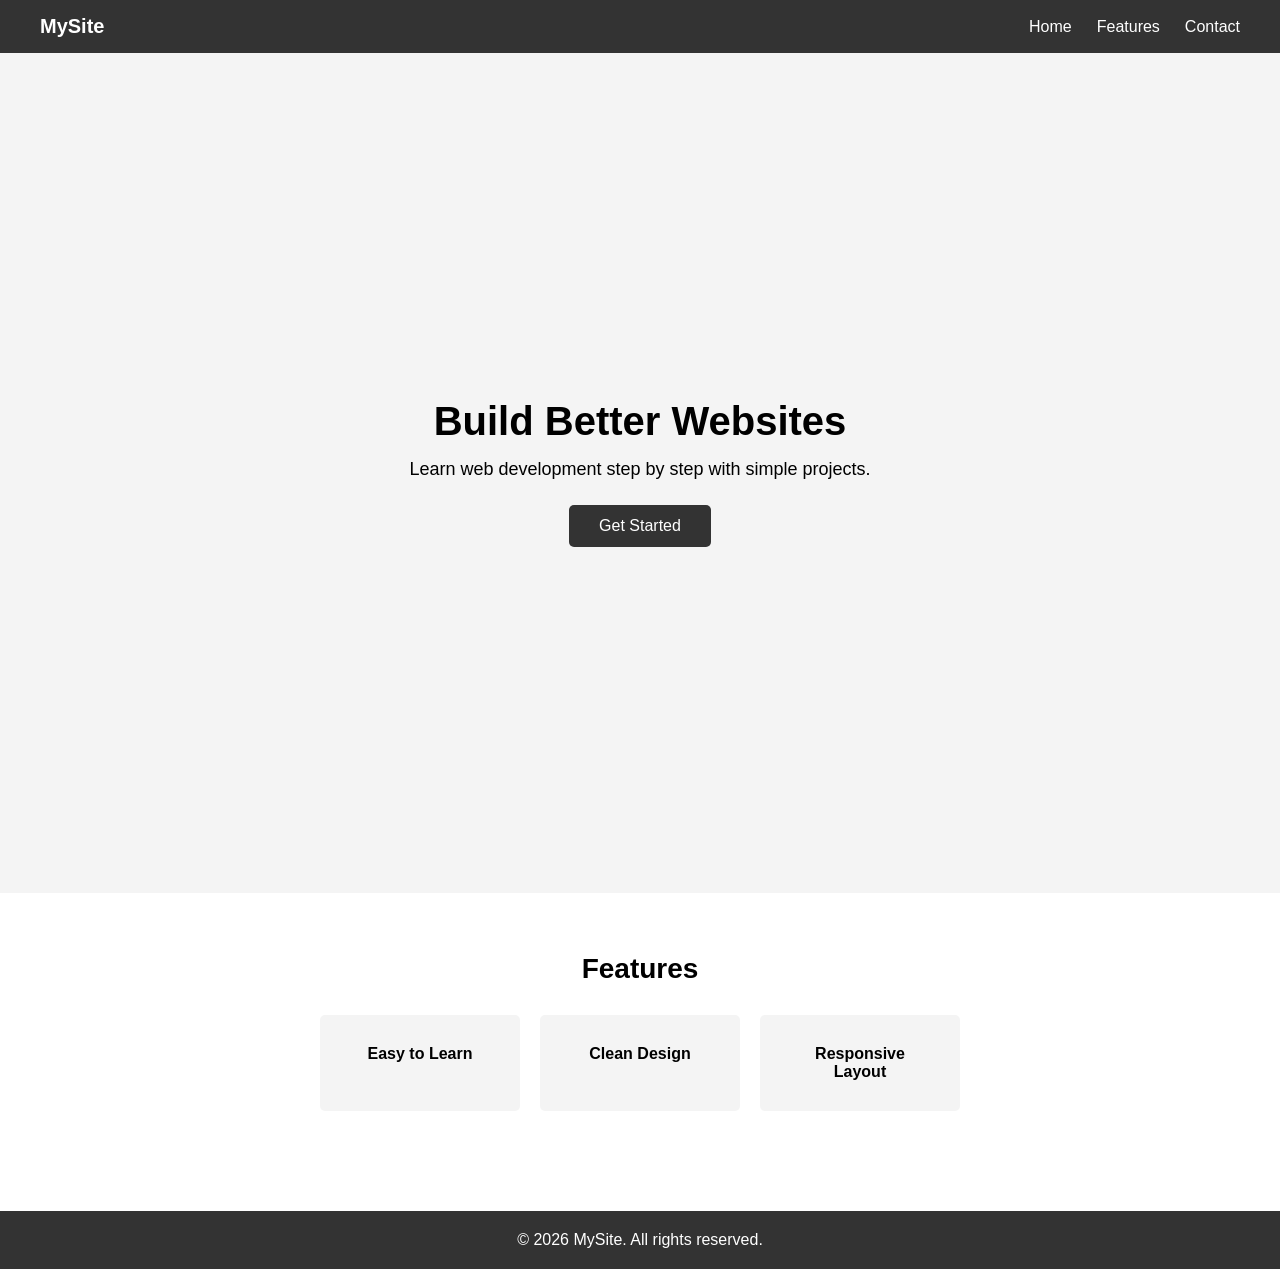
<file: day-10-landing-page/index.html>
<!DOCTYPE html>
<html lang="en">
<head>
  <meta charset="UTF-8">
  <title>Day 10 - Landing Page</title>
  <link rel="stylesheet" href="style.css">
</head>
<body>

  <!-- Navbar -->
  <nav class="navbar">
    <div class="logo">MySite</div>
    <ul class="nav-links">
      <li><a href="#">Home</a></li>
      <li><a href="#">Features</a></li>
      <li><a href="#">Contact</a></li>
    </ul>
  </nav>

  <!-- Hero Section -->
  <section class="hero">
    <div class="hero-content">
      <h1>Build Better Websites</h1>
      <p>Learn web development step by step with simple projects.</p>
      <button>Get Started</button>
    </div>
  </section>
<section class="features">
  <h2>Features</h2>

  <div class="feature-cards">
    <div class="card">Easy to Learn</div>
    <div class="card">Clean Design</div>
    <div class="card">Responsive Layout</div>
  </div>
</section>
<footer class="footer">
  <p>© 2026 MySite. All rights reserved.</p>
</footer>
</body>
</html>
</file>
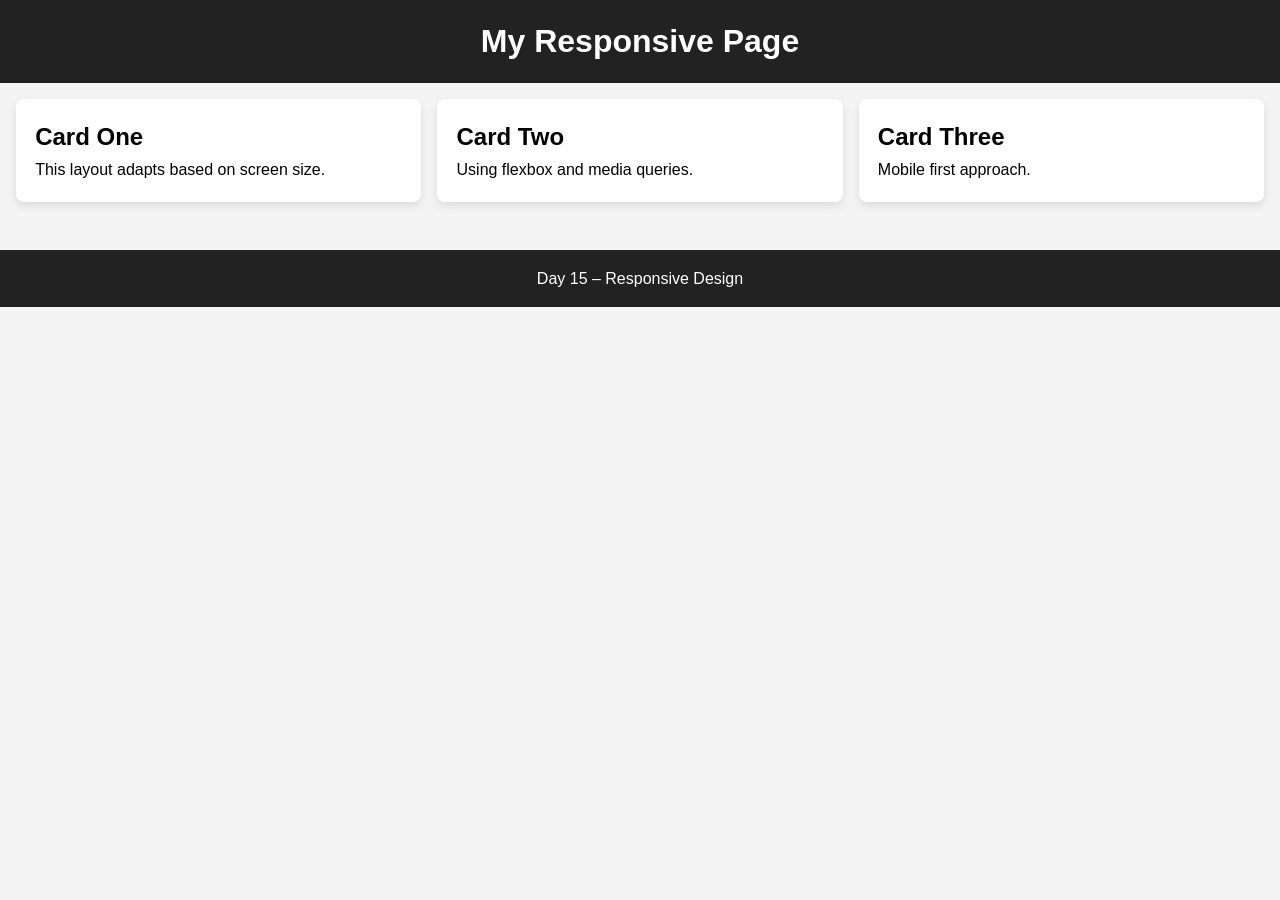
<file: day-15-responsive/index.html>
<!DOCTYPE html>
<html lang="en">
<head>
  <meta charset="UTF-8" />
  <meta name="viewport" content="width=device-width, initial-scale=1.0" />
  <title>Day 15 – Responsive Layout</title>
  <link rel="stylesheet" href="style.css" />
</head>
<body>

  <header class="header">
    <h1>My Responsive Page</h1>
  </header>

  <main class="container">
    <section class="card">
      <h2>Card One</h2>
      <p>This layout adapts based on screen size.</p>
    </section>

    <section class="card">
      <h2>Card Two</h2>
      <p>Using flexbox and media queries.</p>
    </section>

    <section class="card">
      <h2>Card Three</h2>
      <p>Mobile first approach.</p>
    </section>
  </main>

  <footer class="footer">
    <p>Day 15 – Responsive Design</p>
  </footer>

</body>
</html>
</file>
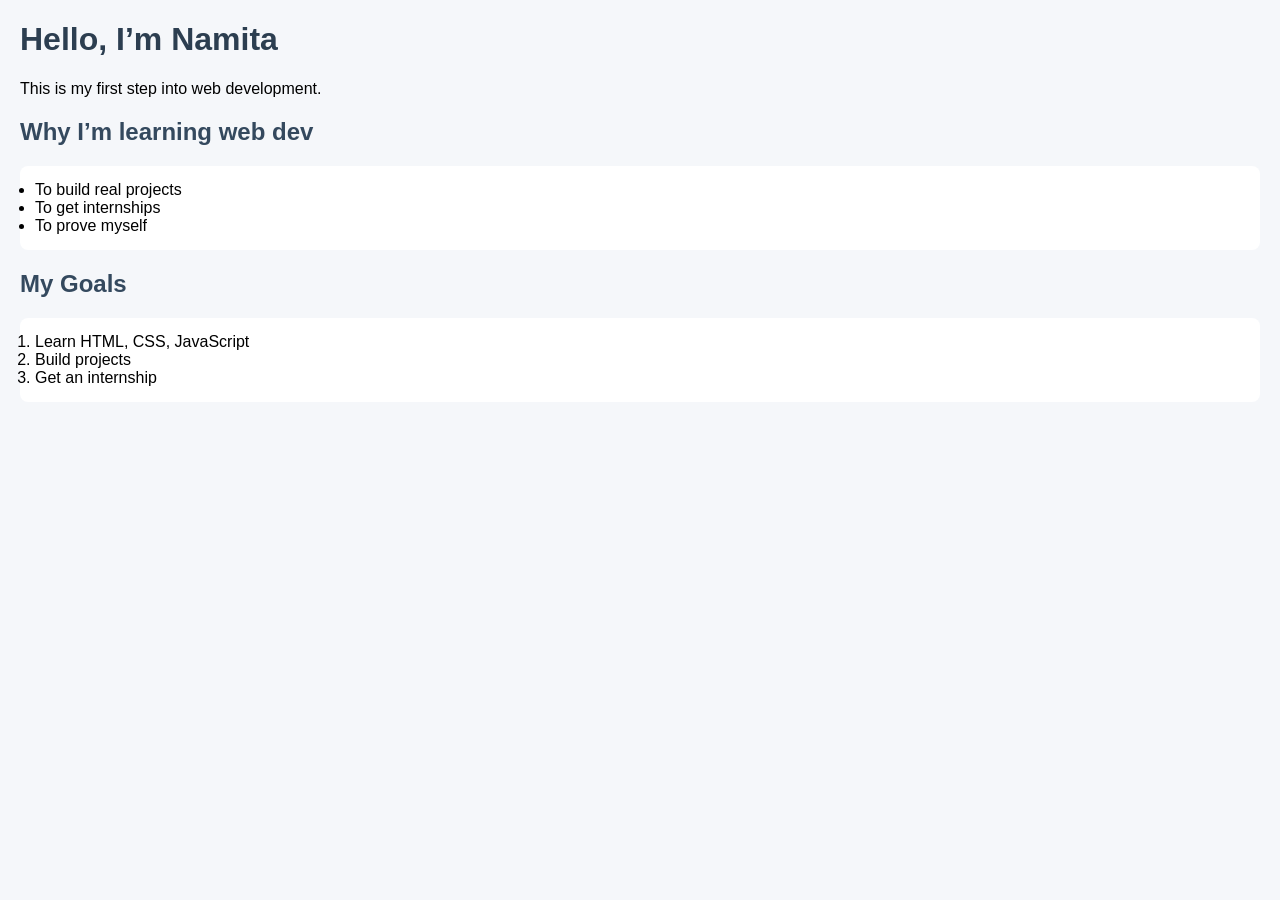
<file: day-2-html/index.html>
<!DOCTYPE html>
<html lang="en">
<head>
  <link rel="stylesheet" href="style.css">
  <meta charset="UTF-8">
  <title>My First Web Page</title>
</head>
<body>

  <h1>Hello, I’m Namita</h1>
  <p>This is my first step into web development.</p>

  <h2>Why I’m learning web dev</h2>
  <ul>
    <li>To build real projects</li>
    <li>To get internships</li>
    <li>To prove myself</li>
  </ul>

  <h2>My Goals</h2>
  <ol>
    <li>Learn HTML, CSS, JavaScript</li>
    <li>Build projects</li>
    <li>Get an internship</li>
  </ol>

</body>
</html>
</file>
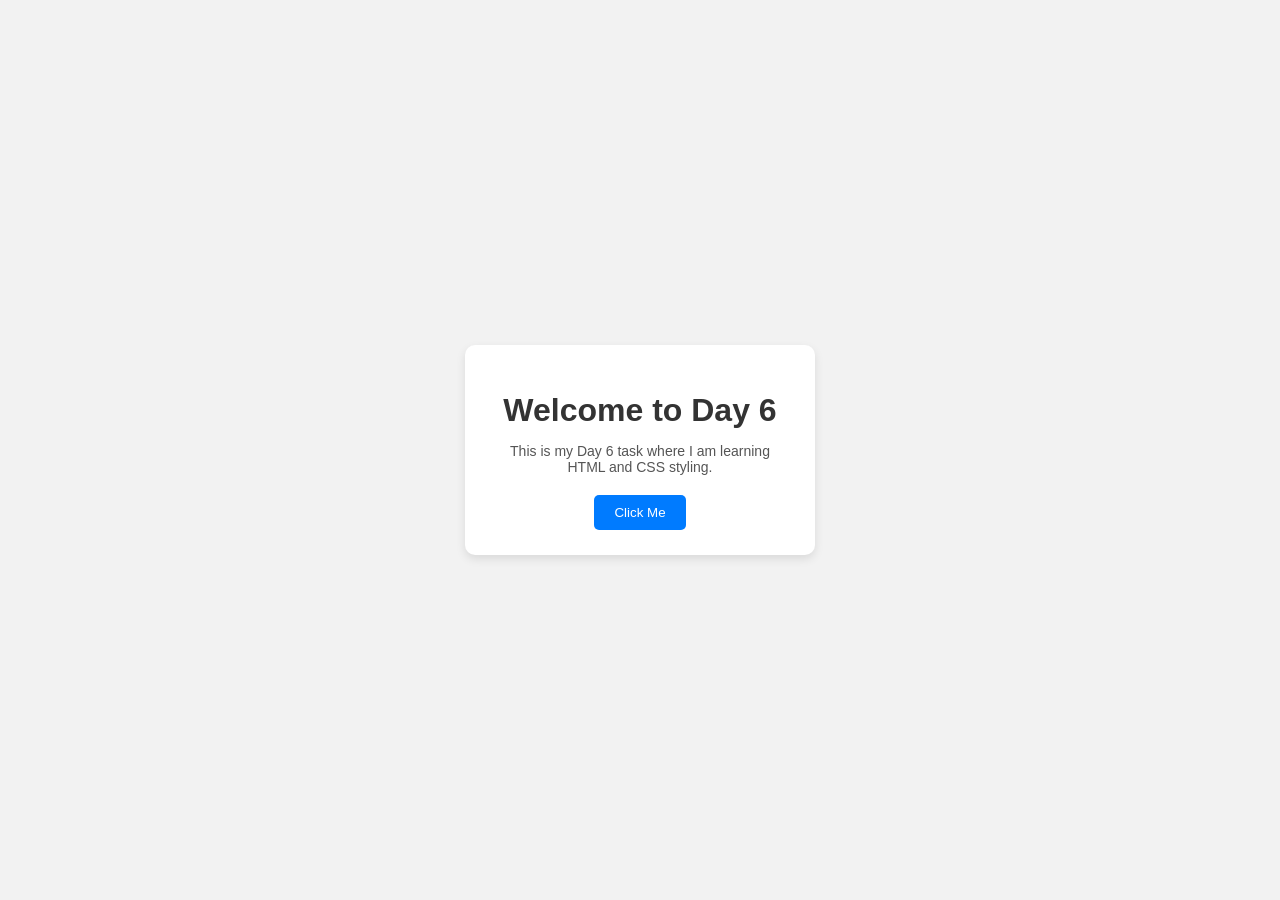
<file: day-6-box-model/index.html>
<!DOCTYPE html>
<html lang="en">
<head>
    <meta charset="UTF-8">
    <title>Day 6 - HTML & CSS</title>
    <link rel="stylesheet" href="style.css">
</head>
<body>

    <div class="card">
        <h1>Welcome to Day 6</h1>
        <p>This is my Day 6 task where I am learning HTML and CSS styling.</p>
        <button>Click Me</button>
    </div>

</body>
</html>
</file>
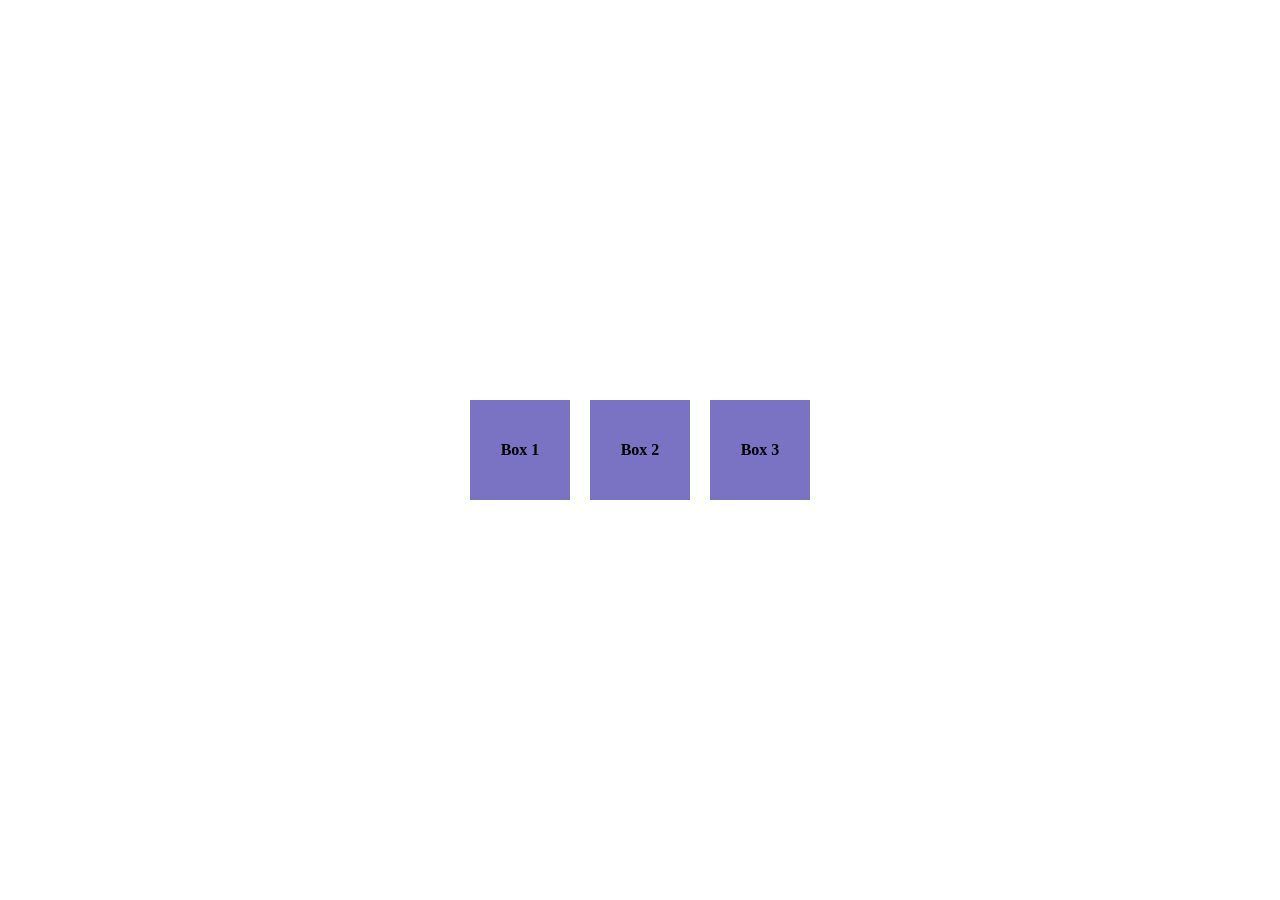
<file: day-7-flexbox/index.html>
<!DOCTYPE html>
<html lang="en">
<head>
  <meta charset="UTF-8">
  <title>Day 7 - Flexbox</title>
  <link rel="stylesheet" href="style.css">
</head>
<body>

  <div class="container">
    <div class="box">Box 1</div>
    <div class="box">Box 2</div>
    <div class="box">Box 3</div>
  </div>

</body>
</html>
</file>
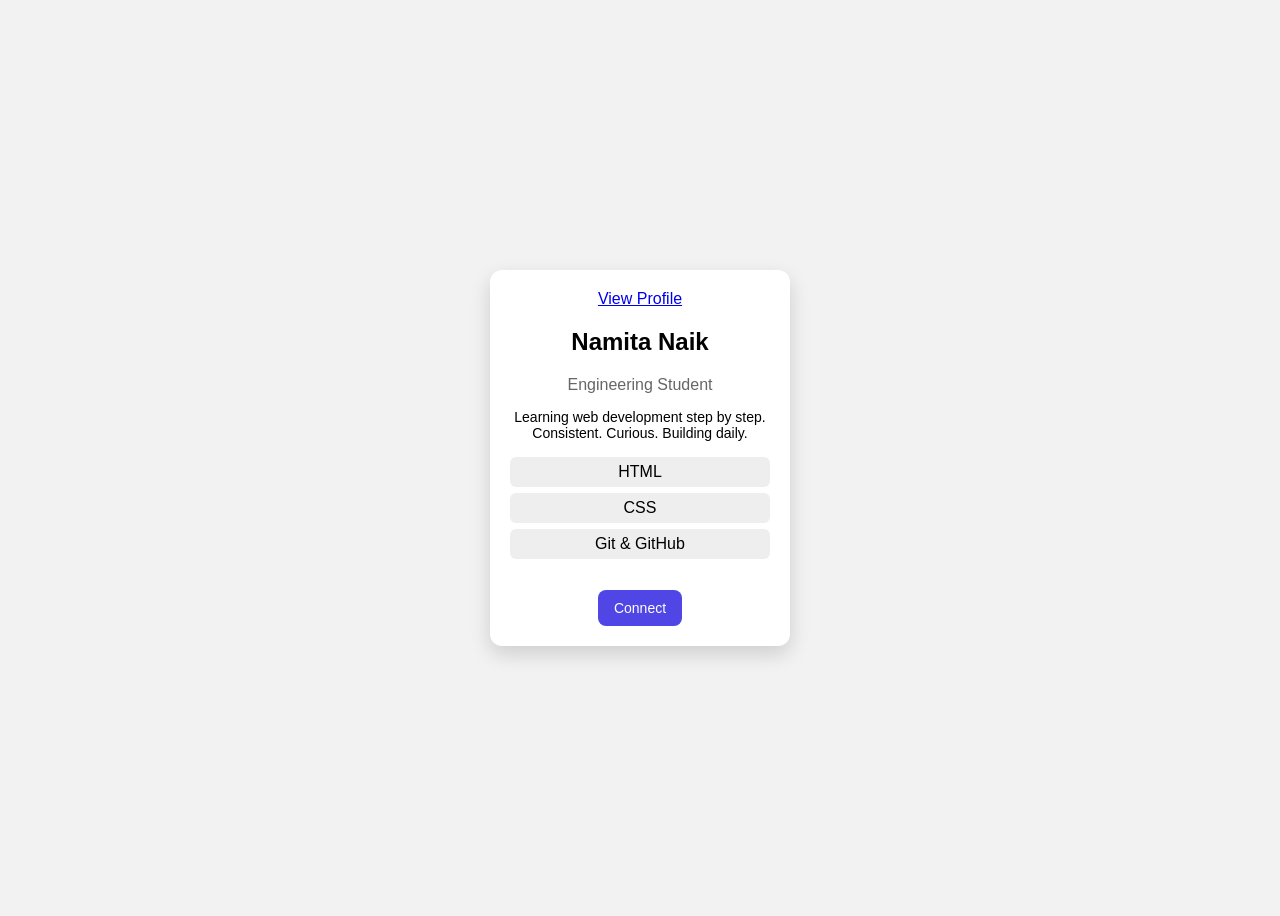
<file: mini-project-1-profile-card/index.html>
<!DOCTYPE html>
<html lang="en">
<head>
  <link rel="preconnect" href="https://fonts.googleapis.com">
<link rel="preconnect" href="https://fonts.gstatic.com" crossorigin>
<link href="https://fonts.googleapis.com/css2?family=Poppins:ital,wght@0,100;0,200;0,300;0,400;0,500;0,600;0,700;0,800;0,900;1,100;1,200;1,300;1,400;1,500;1,600;1,700;1,800;1,900&display=swap" rel="stylesheet">
  <meta charset="UTF-8">
  <title>Profile Card</title>
  <link rel="stylesheet" href="style.css">
</head>
<body>

  <div class="card">
    <a href="#" class="btn">View Profile</a>
    <h2>Namita Naik</h2>
    <p class="role">Engineering Student</p>

    <p class="bio">
      Learning web development step by step.  
      Consistent. Curious. Building daily.
    </p>

    <ul>
      <li>HTML</li>
      <li>CSS</li>
      <li>Git & GitHub</li>
    </ul>

    <button>Connect</button>
  </div>

</body>
</html>
</file>
<file: day-10-landing-page/style.css>
* {
  margin: 0;
  padding: 0;
  box-sizing: border-box;
}

body {
  font-family: Arial, sans-serif;
}

/* Navbar */
.navbar {
  display: flex;
  justify-content: space-between;
  align-items: center;
  padding: 15px 40px;
  background-color: #333;
}

.logo {
  color: white;
  font-size: 20px;
  font-weight: bold;
}

.nav-links {
  list-style: none;
  display: flex;
  gap: 25px;
}

.nav-links a {
  text-decoration: none;
  color: white;
}

/* Hero Section */

.hero {
  height: calc(100vh - 60px);
  display: flex;
  justify-content: center;
  align-items: center;
  background-color: #f4f4f4;
}

.hero-content {
  text-align: center;
}

.hero-content h1 {
  font-size: 40px;
  margin-bottom: 15px;
}

.hero-content p {
  font-size: 18px;
  margin-bottom: 25px;
}

.hero-content button {
  padding: 12px 30px;
  font-size: 16px;
  border: none;
  background-color: #333;
  color: white;
  cursor: pointer;
  border-radius: 5px;
  transition: background-color 0.3s ease;
}

.hero-content button:hover {
  background-color: #555;
}
.hero-content {
  max-width: 600px;
  padding: 20px;
}
@media (max-width: 768px) {

  .navbar {
    flex-direction: column;
    gap: 15px;
  }

  .nav-links {
    flex-direction: column;
    gap: 10px;
  }

  .hero-content h1 {
    font-size: 28px;
  }

  .hero-content p {
    font-size: 16px;
  }
  
}
.features {
  padding: 60px 40px;
  text-align: center;
}

.features h2 {
  font-size: 28px;
  margin-bottom: 30px;
}

.feature-cards {
  display: flex;
  justify-content: center;
  gap: 20px;
  flex-wrap: wrap;
}

.card {
  background-color: #f4f4f4;
  padding: 30px;
  width: 200px;
  border-radius: 5px;
  font-weight: bold;
}
.footer {
  background-color: #333;
  color: white;
  text-align: center;
  padding: 20px;
  margin-top: 40px;
}
</file>
<file: day-15-responsive/style.css>
/* RESET */
* {
  margin: 0;
  padding: 0;
  box-sizing: border-box;
}

/* BASE (mobile-first) */
body {
  font-family: Arial, sans-serif;
  line-height: 1.6;
  background-color: #f4f4f4;
}

/* HEADER */
.header {
  background-color: #222;
  color: white;
  padding: 1rem;
  text-align: center;
}

/* MAIN CONTAINER */
.container {
  display: flex;
  flex-direction: column; /* mobile: stacked */
  gap: 1rem;
  padding: 1rem;
}

/* CARDS */
.card {
  background-color: white;
  padding: 1.2rem;
  border-radius: 8px;
  box-shadow: 0 4px 10px rgba(0,0,0,0.1);
}

/* FOOTER */
.footer {
  text-align: center;
  padding: 1rem;
  background-color: #222;
  color: white;
  margin-top: 2rem;
}

/* TABLET & ABOVE */
@media (min-width: 768px) {
  .container {
    flex-direction: row; /* side by side */
  }

  .card {
    flex: 1;
  }
}
</file>
<file: day-2-html/style.css>
body {
  font-family: Arial, sans-serif;
  background-color: #f5f7fa;
  margin: 20px;
}

h1 {
  color: #2c3e50;
}

h2 {
  color: #34495e;
}

p {
  font-size: 16px;
}

ul, ol {
  background-color: #ffffff;
  padding: 15px;
  border-radius: 8px;
}
</file>
<file: day-6-box-model/style.css>
body {
    margin: 0;
    padding: 0;
    height: 100vh;
    display: flex;
    justify-content: center;
    align-items: center;
    background-color: #f2f2f2;
    font-family: Arial, sans-serif;
}

.card {
    background-color: white;
    padding: 25px;
    width: 300px;
    text-align: center;
    border-radius: 10px;
    box-shadow: 0 4px 10px rgba(0, 0, 0, 0.1);
}

.card h1 {
    margin-bottom: 10px;
    color: #333;
}

.card p {
    color: #555;
    font-size: 14px;
    margin-bottom: 20px;
}

.card button {
    padding: 10px 20px;
    border: none;
    background-color: #007bff;
    color: white;
    border-radius: 5px;
    cursor: pointer;
}

.card button:hover {
    background-color: #0056b3;
}
</file>
<file: day-7-flexbox/style.css>
body {
  margin: 0;
  height: 100vh;
}

.container {
  display: flex;              /* activates flexbox */
  justify-content: center;    /* centers horizontally */
  align-items: center;        /* centers vertically */
  gap: 20px;                  /* space between boxes */
  height: 100%;
}

.box {
  width: 100px;
  height: 100px;
  background-color: rgb(122, 114, 194);
  display: flex;
  justify-content: center;
  align-items: center;
  font-weight: bold;
}
</file>
<file: mini-project-1-profile-card/style.css>
* {
  box-sizing: border-box;
  font-family: Arial, sans-serif;
}

body {
  
  background: linear-gradient(135deg, #667eea, #764ba2);
  
  font-family: 'Poppins', sans-serif;
  background: #f2f2f2;
  height: 100vh;
  display: flex;
  justify-content: center;
  align-items: center;
}

.card {
  
  background: white;
  background: white;
  width: 300px;
  padding: 20px;
  border-radius: 12px;
  text-align: center;
  box-shadow: 0 8px 20px rgba(0,0,0,0.15);
  transition: transform 0.3s;
}

.card:hover {
  transform: translateY(-8px);
}

.role {
  color: #666;
  margin: 5px 0;
}

.bio {
  font-size: 14px;
  margin: 15px 0;
}

ul {
  list-style: none;
  padding: 0;
}

ul li {
  background: #eee;
  margin: 6px 0;
  padding: 6px;
  border-radius: 6px;
}

button {
  .btn {
  display: inline-block;
  padding: 10px 20px;
  background: #667eea;
  color: white;
  text-decoration: none;
  border-radius: 20px;
}
  margin-top: 15px;
  padding: 10px 15px;
  border: none;
  background: black;
  color: white;
  border-radius: 6px;
  cursor: pointer;
}

button:hover {
  background: #333;
}
button {
  margin-top: 15px;
  padding: 10px 16px;
  border: none;
  border-radius: 8px;
  background-color: #4f46e5;
  color: white;
  cursor: pointer;
  font-size: 14px;
}

button:hover {
  background-color: #3730a3;
}
</file>
